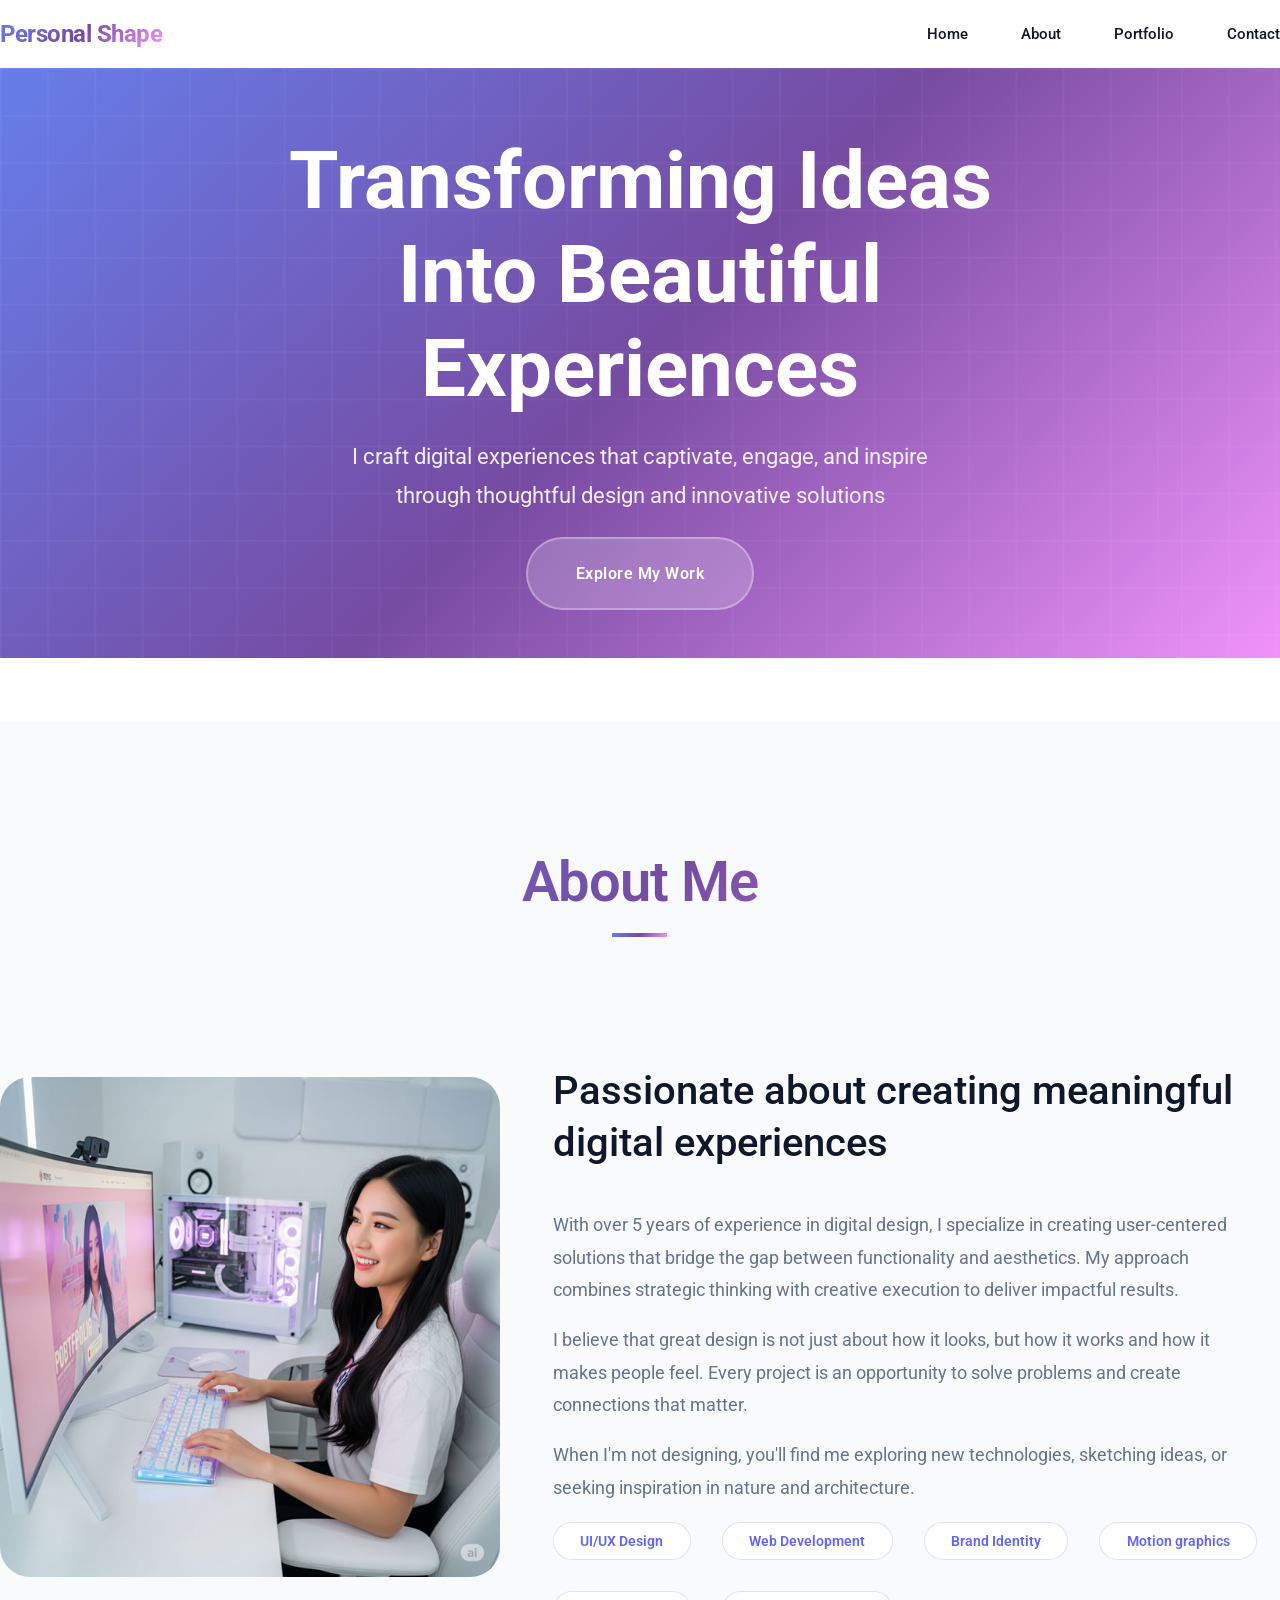
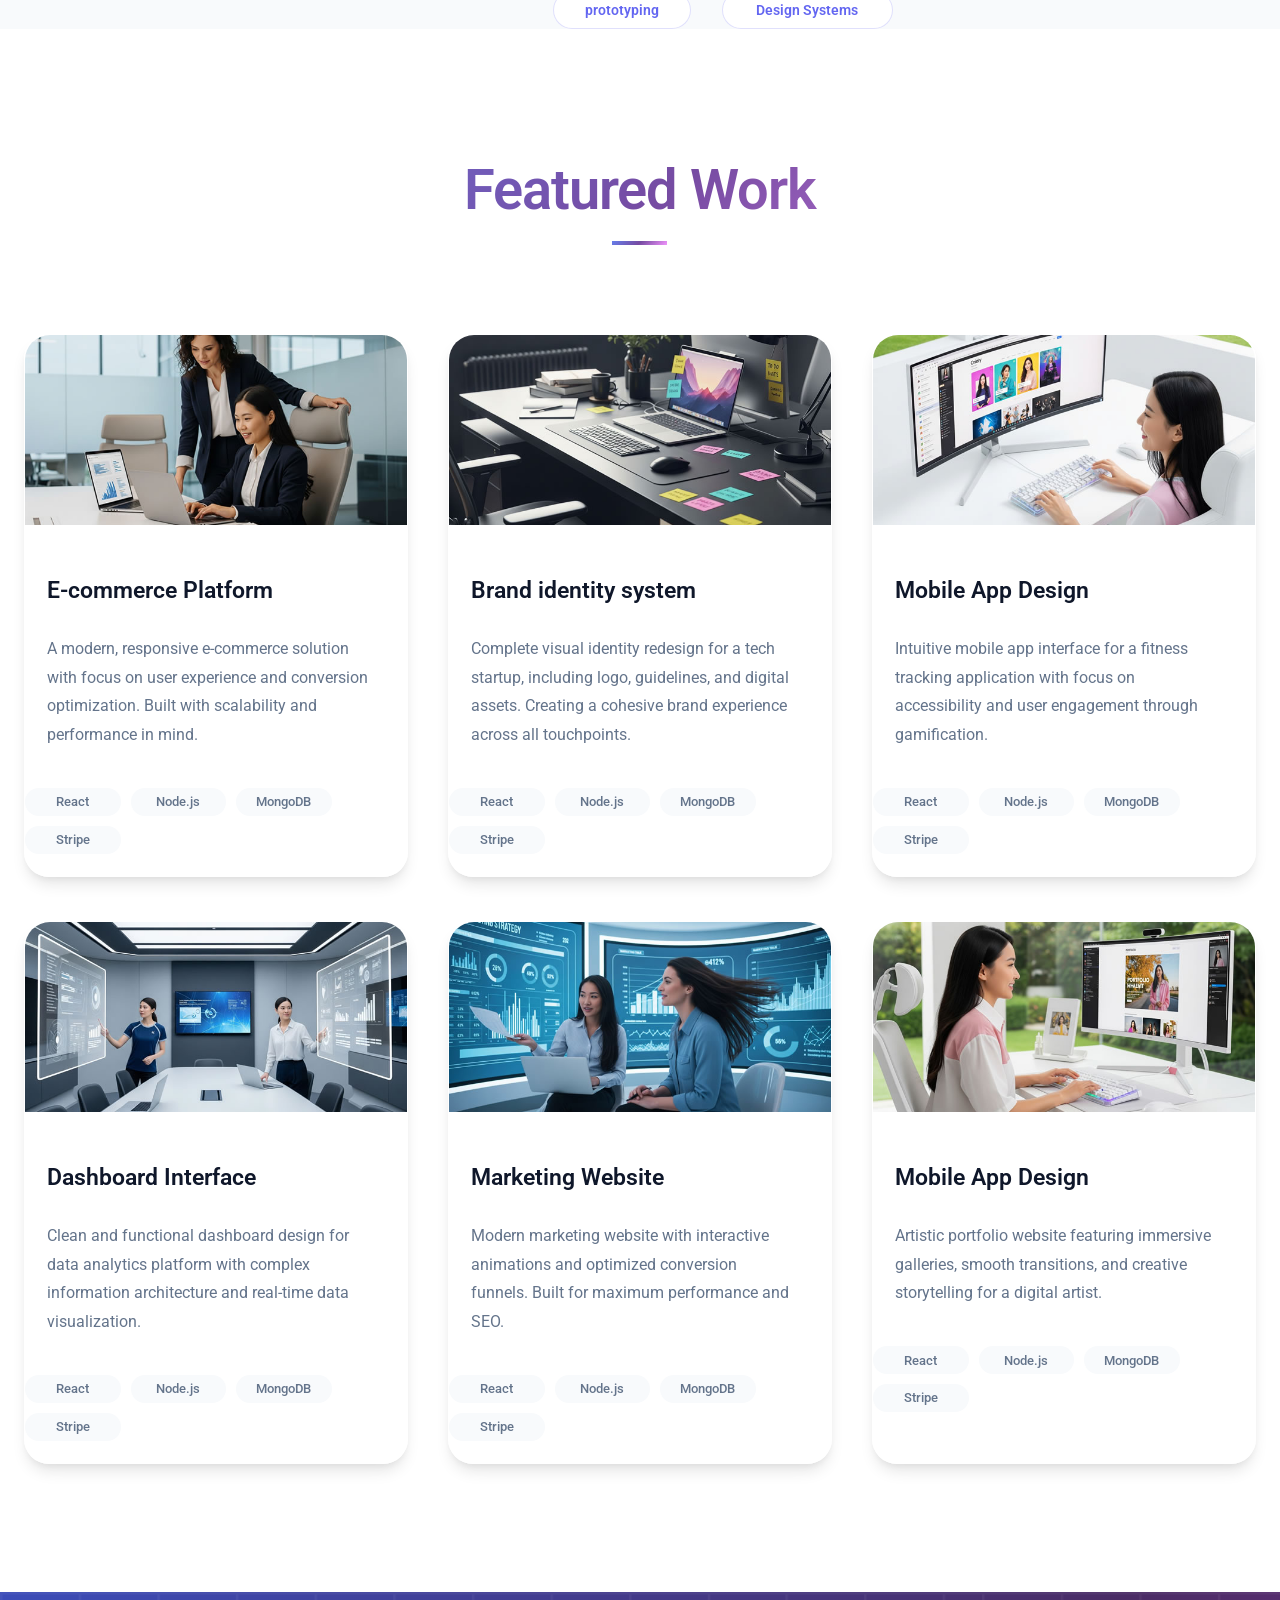
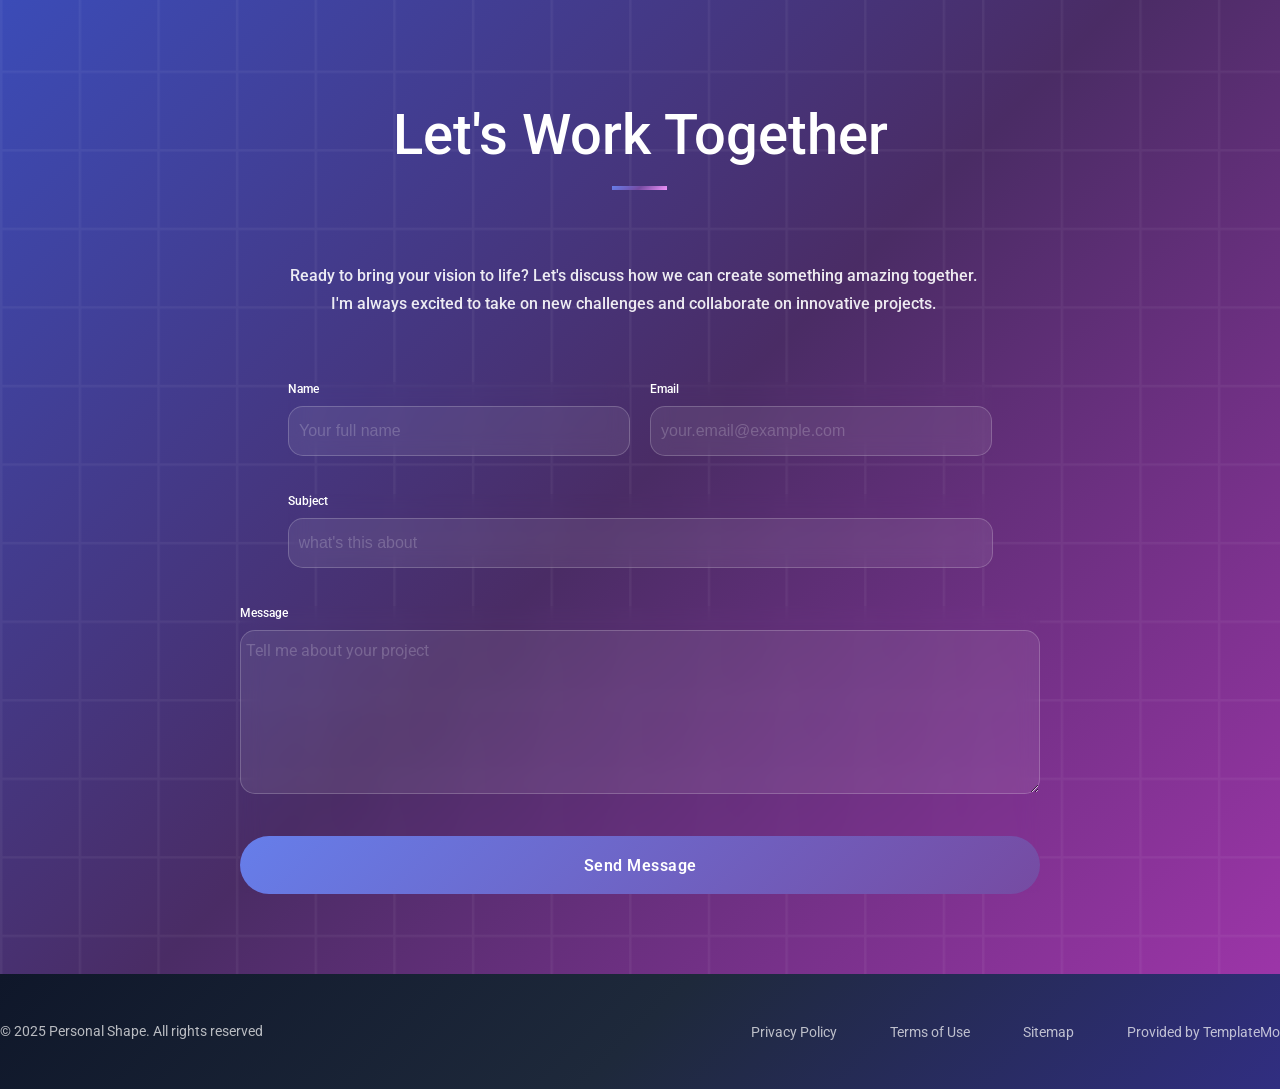
<file: index.html>
<Doctype html>
<html>
    <head>
        <title>personal shape</title>
        <link rel="stylesheet" href="sheet/style.css">

        <link rel="preconnect" href="https://fonts.googleapis.com">
<link rel="preconnect" href="https://fonts.gstatic.com" crossorigin>
<link href="https://fonts.googleapis.com/css2?family=Archivo:ital,wght@0,100..900;1,100..900&family=Google+Sans+Flex:opsz,wght@6..144,1..1000&family=M+PLUS+Rounded+1c&family=Merriweather:ital,opsz,wght@0,18..144,300..900;1,18..144,300..900&family=Open+Sans:ital,wght@0,300..800;1,300..800&family=PT+Serif:ital,wght@0,400;0,700;1,400;1,700&family=Playfair+Display:ital,wght@0,400..900;1,400..900&family=Poppins:ital,wght@0,100;0,200;0,300;0,400;0,500;0,600;0,700;0,800;0,900;1,100;1,200;1,300;1,400;1,500;1,600;1,700;1,800;1,900&family=Roboto:ital,wght@0,100..900;1,100..900&family=Saira+Extra+Condensed:wght@100;200;300;400;500;600;700;800;900&family=Source+Sans+3:ital,wght@0,200..900;1,200..900&display=swap" rel="stylesheet">

    </head>

<body>

<!--header-section-start-->
<header>
    <div class="container">
    <nav class="navbar">
        <h1 class="logo">Personal Shape</h1>
        <ul>
            <li class="menu-list"><a href="javascript:void(0)" class="menu">Home</a></li>
            <li class="menu-list"><a href="javascript:void(0)" class="menu">About</a></li>
            <li class="menu-list"><a href="javascript:void(0)" class="menu">Portfolio</a></li>
            <li class="menu-list"><a href="javascript:void(0)" class="menu">Contact</a></li>
        </ul>
    </nav>
    </div>
</header>

<!--banner-section-start-->
<section class="banner-section-start">
    <div class="container">
<div class="content">
    <h1 class="transform">Transforming Ideas Into Beautiful Experiences</h1>
    <p class="content-para">I craft digital experiences that captivate, engage, and inspire through thoughtful design and innovative solutions
    </p>
    <a href="javascript:void(0)" class="btn">Explore My Work</a>
</div>
    </div>
</section>


<section class="About-section">
    <div class="container">
    <h2>About Me</h2>

<div class="about-main">
    <div class="about-img">
        <img src="image/img1.jpg" class="about-img">
    </div>

    <div>
        <h3>Passionate about creating meaningful digital experiences</h3>
        <p class="about-para">With over 5 years of experience in digital design, I specialize in creating user-centered solutions that bridge the gap between functionality and aesthetics. My approach combines strategic thinking with creative execution to deliver impactful results.
    
        </p>
        <p class="about-para">I believe that great design is not just about how it looks, but how it works and how it makes people feel. Every project is an opportunity to solve problems and create connections that matter.
        
        </p>
        <p class="about-para">When I'm not designing, you'll find me exploring new technologies, sketching ideas, or seeking inspiration in nature and architecture.
        
        </p>

        <div class="about-btns">
            <span class="about">UI/UX Design</span>

            <span class="about">Web Development</span>
            <span class="about">Brand Identity</span>
            <span class="about">Motion graphics</span>
            <span class="about">prototyping</span>
            <span class="about">Design Systems</span>
        </div>
    </div>
    </div>

    </div>
</section>

<section class="feature-section">
    <div class="container">
        <h2>Featured Work</h2>
        <div class="feature-main">
            <div class="feature-card">
                <div class="cards">
                <div class="feature-img">
                
                </div>
                <div class="fea-content">
                    <h4>E-commerce Platform</h4>
                    <p class="feature-para">A modern, responsive e-commerce solution with focus on user experience and conversion optimization. Built with scalability and performance in mind.
                    </p>
                </div>
                <div class="feature-btnss">
                <span class="feature-btn">React</span>
                 <span class="feature-btn">Node.js</span>
                  <span class="feature-btn">MongoDB</span>
                   <span class="feature-btn">Stripe</span>
                </div>
                </div>
            </div>

            <div class="feature-card">

                <div class="feature-img1">
                
                </div>
                <div class="fea-content">
                    <h4>Brand identity system</h4>
                    <p class="feature-para">Complete visual identity redesign for a tech startup, including logo, guidelines, and digital assets. Creating a cohesive brand experience across all touchpoints.
            
                    </p>
                </div>
                <div class="feature-btnss">
                <span class="feature-btn">React</span>
                 <span class="feature-btn">Node.js</span>
                  <span class="feature-btn">MongoDB</span>
                   <span class="feature-btn">Stripe</span>
                </div>
            </div>

             <div class="feature-card">

                <div class="feature-img2">
                
                </div>
                <div class="fea-content">
                    <h4>Mobile App Design</h4>
                    <p class="feature-para">Intuitive mobile app interface for a fitness tracking application with focus on accessibility and user engagement through gamification.
            
                    </p>
                </div>
                <div class="feature-btnss">
                <span class="feature-btn">React</span>
                 <span class="feature-btn">Node.js</span>
                  <span class="feature-btn">MongoDB</span>
                   <span class="feature-btn">Stripe</span>
                </div>
            </div>

            <div class="feature-card">

                <div class="feature-img3">
                
                </div>
                <div class="fea-content">
                    <h4>Dashboard Interface</h4>
                    <p class="feature-para">Clean and functional dashboard design for data analytics platform with complex information architecture and real-time data visualization.

                    </p>
                </div>
                <div class="feature-btnss">
                <span class="feature-btn">React</span>
                 <span class="feature-btn">Node.js</span>
                  <span class="feature-btn">MongoDB</span>
                   <span class="feature-btn">Stripe</span>
                </div>
            </div>

            <div class="feature-card">
                <div class="feature-img4">
                
                </div>
                <div class="fea-content">
                    <h4>Marketing Website</h4>
                    <p class="feature-para">Modern marketing website with interactive animations and optimized conversion funnels. Built for maximum performance and SEO.
    
                    </p>
                </div>
                <div class="feature-btnss">
                <span class="feature-btn">React</span>
                 <span class="feature-btn">Node.js</span>
                  <span class="feature-btn">MongoDB</span>
                   <span class="feature-btn">Stripe</span>
                </div>
            </div>


            <div class="feature-card">

                <div class="feature-img5">
                
                </div>
                <div class="fea-content">
                    <h4>Mobile App Design</h4>
                    <p class="feature-para">Artistic portfolio website featuring immersive galleries, smooth transitions, and creative storytelling for a digital artist.
        
                    </p>
                </div>
                <div class="feature-btnss">
                <span class="feature-btn">React</span>
                 <span class="feature-btn">Node.js</span>
                  <span class="feature-btn">MongoDB</span>
                   <span class="feature-btn">Stripe</span>
                </div>
            </div>

        </div>
    </div>
</section>

<section class="contact-section">
    <div class="container">

    <div class="contact-sec">
    <div class="con-content">
        <h1 class="cont-head">Let's Work Together</h1>
        <p class="para-head">Ready to bring your vision to life? Let's discuss how we can create something amazing together. I'm always excited to take on new challenges and collaborate on innovative projects.
        
        </p>
    </div>
        <form>

        <div class="subject">
        <div class="form-us">
            <div class="contact-form">
            <label for="name">Name</label>
            <input type="text" id="text" placeholder="Your full name">
            </div>

            <div class="contact-form">
            <label for="email">Email</label>
            <input type="email" id="email" placeholder="your.email@example.com">
            </div>
        </div>
            <div class="contact-form">
            <label for="subject">Subject</label>
            <input type="text" id="sub" placeholder="what's this about">
            </div>
        
            <div class="contact-form">
            <label for="Message">Message</label>
            <textarea cols="97" rows="10"placeholder="Tell me about your project"></textarea>
            <a href="javascript:void(0)" class="form-btn">Send Message</a>
            </div>

        </div>
        </form>


    </div>
    </div>
</section>

<footer>
    <div class="copy">
    <div class="container">

<div class="right">
    <div class="foot-section">
        <span class="copyright">© 2025 Personal Shape. All rights reserved</span>
    </div>

    <ul>
        <li class="copy-list"><a href="javascript:void(0)" class="foot-list">Privacy Policy</a></li>
        <li class="copy-list"><a href="javascript:void(0)" class="foot-list">Terms of Use</a></li>
         <li class="copy-list"><a href="javascript:void(0)" class="foot-list">Sitemap</a></li>
          <li class="copy-list"><a href="javascript:void(0)" class="foot-list">Provided by TemplateMo</a></li>
    </ul>
</div>
    </div>
    </div>
</footer>
</body>
</html>
</file>
<file: sheet/style.css>
body{
    margin:0;
    padding:0;
    font-family: "Roboto", sans-serif;
}
.container {
    margin: 0 auto;
    width: 100%;
    max-width: 1284px;
}
header {
    position: sticky;
    top: 0;
    background-color: var(--card-color);
}
a{
    text-decoration:none;
}
a.btn {
    color: var(--white-color);
    backdrop-filter: blur(10px);
    letter-spacing: 0.5px;
    border: 2px solid rgba(255, 255, 255, 0.3);
    font-weight: 600;
    border-radius: 51px;
    padding-inline: 3rem;
    padding-block: 25px;
    background-color: var(--button-color);
}
.feature.card:hover {
    transform: translateY(-10px);
}
a.btn:hover{
    background: rgba(255, 255, 255, 0.25);
    box-shadow: 0 20px 40px rgba(0, 0, 0, 0.2);
    border-color: rgba(255, 255, 255, 0.4);
}
li{
    list-style-type:none;
}
section.feature-section {
    margin-top: 8rem;
}
a.menu {
    color: var(--nav-text);
    font-weight: 500;
    font-size: 15px;
}
a.menu:hover {
    color: var(--blue-color);
}
li.menu-list::after {
    position: absolute;
    width: 63px;
    height: 2px;
    content: " ";
    background-image: var(--red-color);
    top: 27px;
    right: -16px;
    opacity:0;
}
li.menu-list:hover::after{
    opacity:1;
}
li.menu-list{
    position:relative;
}

ul {
    display: flex;
    gap: 53px;
}
h1.transform {
    font-size: 5rem;
    color: var(--white-color);
    text-align: center;
    width: 55%;
    margin-bottom:0;
}
h1.logo {
    letter-spacing: -0.5px;
    font-weight: 700;
    background-image:var(--red-color);
    -webkit-text-fill-color: transparent;
    background-clip: text;
}
nav.navbar {
    display: flex;
    justify-content: space-between;
    align-items: center;
}

section.banner-section-start {
    background: var(--red-color);
    padding-bottom: 3rem;
    position:relative;
}
p.content-para{
    color: var(--text-color);
    font-weight: 400;
    font-size: 22px;
    width: 50%;
    text-align: center;
    line-height: 1.75;
}
.contact-sec {
    padding-block: 4rem;
}
.content {
    display: flex;
    flex-direction: column;
    justify-content: center;
    align-items: center;
}
.about-img {
    height: 450px;
    height: 500px;
    border-radius:30px;
}
h3 {
    color: var(--text-primary);
    font-size: 30px;
    line-height: 1.3;
    font-weight: 500;
    font-size:40px;
}
p.about-para,p.feature-para{
    color: var(--para-color);
    font-size: 18px;
    line-height: 1.8;
}
.about-main {
    display: grid;
    grid-template-columns: 40% 55%;
    gap: 41px;
    align-items:center;
}
span.about {
    color: var(--blue-color);
    border: 1px solid rgba(99, 102, 241, 0.2);
    background-color: var(--card-color);
    font-weight: 600;
    border-radius: 30px;
    padding-block: 10px;
    text-align: center;
    transition: all 0.3s ease;
    font-size:14px;
}
span.about:hover {
    color: var(--white-color);
    background-color: var(--blue-color);
}
section.About-section {
    background-color: var(--about-color);
    margin-top: 4rem;
    padding-top: 5rem;
}
h2{
    text-align: center;
    position: relative;
    padding-bottom: 4rem;
    background-image: var(--red-color);
    background-clip: text;
    -webkit-text-fill-color: transparent;
    font-size: 56px;
    font-weight: 600;
    letter-spacing: -1px;
}
h1.cont-head {
    color: var(--white-color);
    font-size: 56px;
    font-weight: 500;
    position:relative;
}
h2::before,h1.cont-head::before{
    content: " ";
    height: 4px;
    width: 55px;
    position: absolute;
    background-image: var(--red-color);
    top: 84px;
    right: 613px;
}

.about-btns {
    display: grid;
    grid-template-columns: auto auto auto auto;
    gap: 31px;
}
img.feature-img1,img.feature-img2,img.feature-img3,img.feature-img4,img.feature-img5{
    width: 260px;
    height: 132px;
}
h4 {
    color: var(--text-primary);
    font-size: 23px;
    font-weight: 600;
}
.feature-img {
    background-image: url(..//image/img2.jpg);
}
.feature-img,.feature-img1,.feature-img2,.feature-img3,.feature-img4,.feature-img5{
    width: 100%;
    height: 190px;
    background-repeat: no-repeat;
    background-size: cover;
    background-position:center;
    border-radius:25px 25px 0 0;
}

.feature-img1{
    background-image:url(..//image/img3.jpg);
}

.feature-img2{
    background-image:url(..//image/img4.jpg);
}
.feature-img3{
    background-image:url(..//image/img5.jpg);
}
.feature-img4{
    background-image:url(..//image/img6.jpg);
}
.feature-img5{
     background-image:url(..//image/img7.jpg);
}
.feature-main {
    display: grid;
    grid-template-columns: 30% 30% 30%;
    justify-content: center;
    row-gap: 44px;
    column-gap: 40px;
}
p.feature-para {
    font-size: 16px;
    width: 96%;
}
.feature-card {
    box-shadow: 0 10px 15px -3px rgba(0, 0, 0, 0.1), 0 4px 6px -2px rgba(0, 0, 0, 0.05);
    background-color: rgba(255, 255, 255, 0.95);
    border: 1px solid rgba(255, 255, 255, 0.2);
    border-radius: 25px;
}

span.feature-btn {
    color: var(--para-color);
    font-weight: 500;
    font-size:13px;
    background-color: var(--about-color);
    border-radius: 20px;
    padding: 0.4rem 1rem;
    text-align:center;
    transition:all 0.3s ease;
}
span.feature-btn:hover {
    color: var(--white-color);
    background-color: var(--blue-color);
}

.feature-btnss {
    display: grid;
    grid-template-columns: 25% 25% 25%;
    gap: 10px;
    padding-bottom: 22px;
}
.fea-content {
    padding: 22px;
}
section.contact-section {
    background-image: linear-gradient(135deg, #3b4cb8 0%, #4a2c65 50%, #9c35a8 100%);
    margin-top: 8rem;
    position:relative;
}
section.contact-section::before,section.banner-section-start::before{
    content: " ";
    position: absolute;
    top: 0;
    left: 0;
    right: 0;
    bottom: 0;
    opacity: 0.6;
    background-image: url(..//image/img55.svg);
}
h1.cont-head {
    color: var(--white-color);
}
p.para-head {
    color: var(--text-color);
    width: 54%;
    padding-left: 18rem;
    font-weight: 500;
    line-height: 1.75;
    padding-block: 3rem;
}
.contact-form {
    display: flex;
    flex-direction: column;
    gap: 10px;
    backdrop-filter: blur(10px);
}
.con-content {
    text-align: center;
}
input#text, input#email, input#sub{
    width: 342px;
    height: 50px;
    background-color: rgba(255, 255, 255, 0.08);
    border: 1px solid rgba(255, 255, 255, 0.2);
    border-radius: 15px;
    padding-left: 10px;
    outline: none;
    color:var(--white-color);
}
input#text::placeholder,input#email::placeholder,input#message::placeholder,input#sub::placeholder,textarea::placeholder{
    color:rgba(255, 255, 255, 0.2);
    font-size:16px;
}
input#sub {
    width: 705px;
    height: 50px;
}
textarea {
    background-color: rgba(255, 255, 255, 0.08);
    border: 1px solid rgba(255, 255, 255, 0.2);
    border-radius: 15px;
    color: var(--white-color);
    outline: none;
    margin-bottom: 2rem;
    font-family: "Roboto", sans-serif;
    padding-top:10px;
    padding-left:5px;
}
label {
    color: var(--white-color);
    font-weight: 500;
    font-size:12px;
}
.form-us {
    display: flex;
    gap: 20px;
    font-size:12px;
}
.subject {
    display: flex;
    flex-direction: column;
    justify-content: center;
    align-items: center;
    gap:38px;
}
a.form-btn {
    color: var(--white-color);
    background-image: var(--gradient-primary);
    padding: 1.2rem 3rem;
    border-radius: 50px;
    letter-spacing: 0.5px;
    font-weight: 600;
    transition: all 0.4s cubic-bezier(0.4, 0, 0.2, 1);
    text-align: center;
}
a.form-btn:hover {
    box-shadow: 0 20px 40px rgba(99, 102, 241, 0.3);
    transform: translateY(-3px);
}
.copy {
    background-image: linear-gradient(135deg, #0f172a 0%, #1e293b 50%, #312e81 100%);
}
a.foot-list:hover {
    color: var(--white-color);
}
a.foot-list, span.copyright {
    color: var(--foot-color);
    font-size: 14px;
    transition: all 0.3s ease;
}
li.copy-list::after {
    position: absolute;
    content: " ";
    width: 0px;
    height: 1px;
    background-color: var(--blue-color);
    right: 5px;
    top: 28px;
    transition: all 0.3s ease;
}
li.copy-list:hover::after{
    width:81%;
}
li.copy-list{
    position:relative;
}
.right {
    display: flex;
    justify-content: space-between;
    align-items: center;
    padding-block:2rem;
}
:root{
    --white-color:#ffffff;
    --text-color:rgba(255, 255, 255, 0.9);
    --nav-text:#0f172a;
    --about-color:#f8fafc;
    --red-color: linear-gradient(135deg, #667eea 0%, #764ba2 50%, #f093fb 100%);
    --text-primary:#0f172a;
    --para-color:#64748b;
    --blue-color:#6366f1;
    --card-color:rgba(255, 255, 255, 0.95);
    --black-color:#f8fafc;
    --gradient-primary: linear-gradient(135deg, #667eea 0%, #764ba2 100%);
    --button-color:rgba(255, 255, 255, 0.2);
    --foot-color:rgba(255, 255, 255, 0.7);
}
</file>
